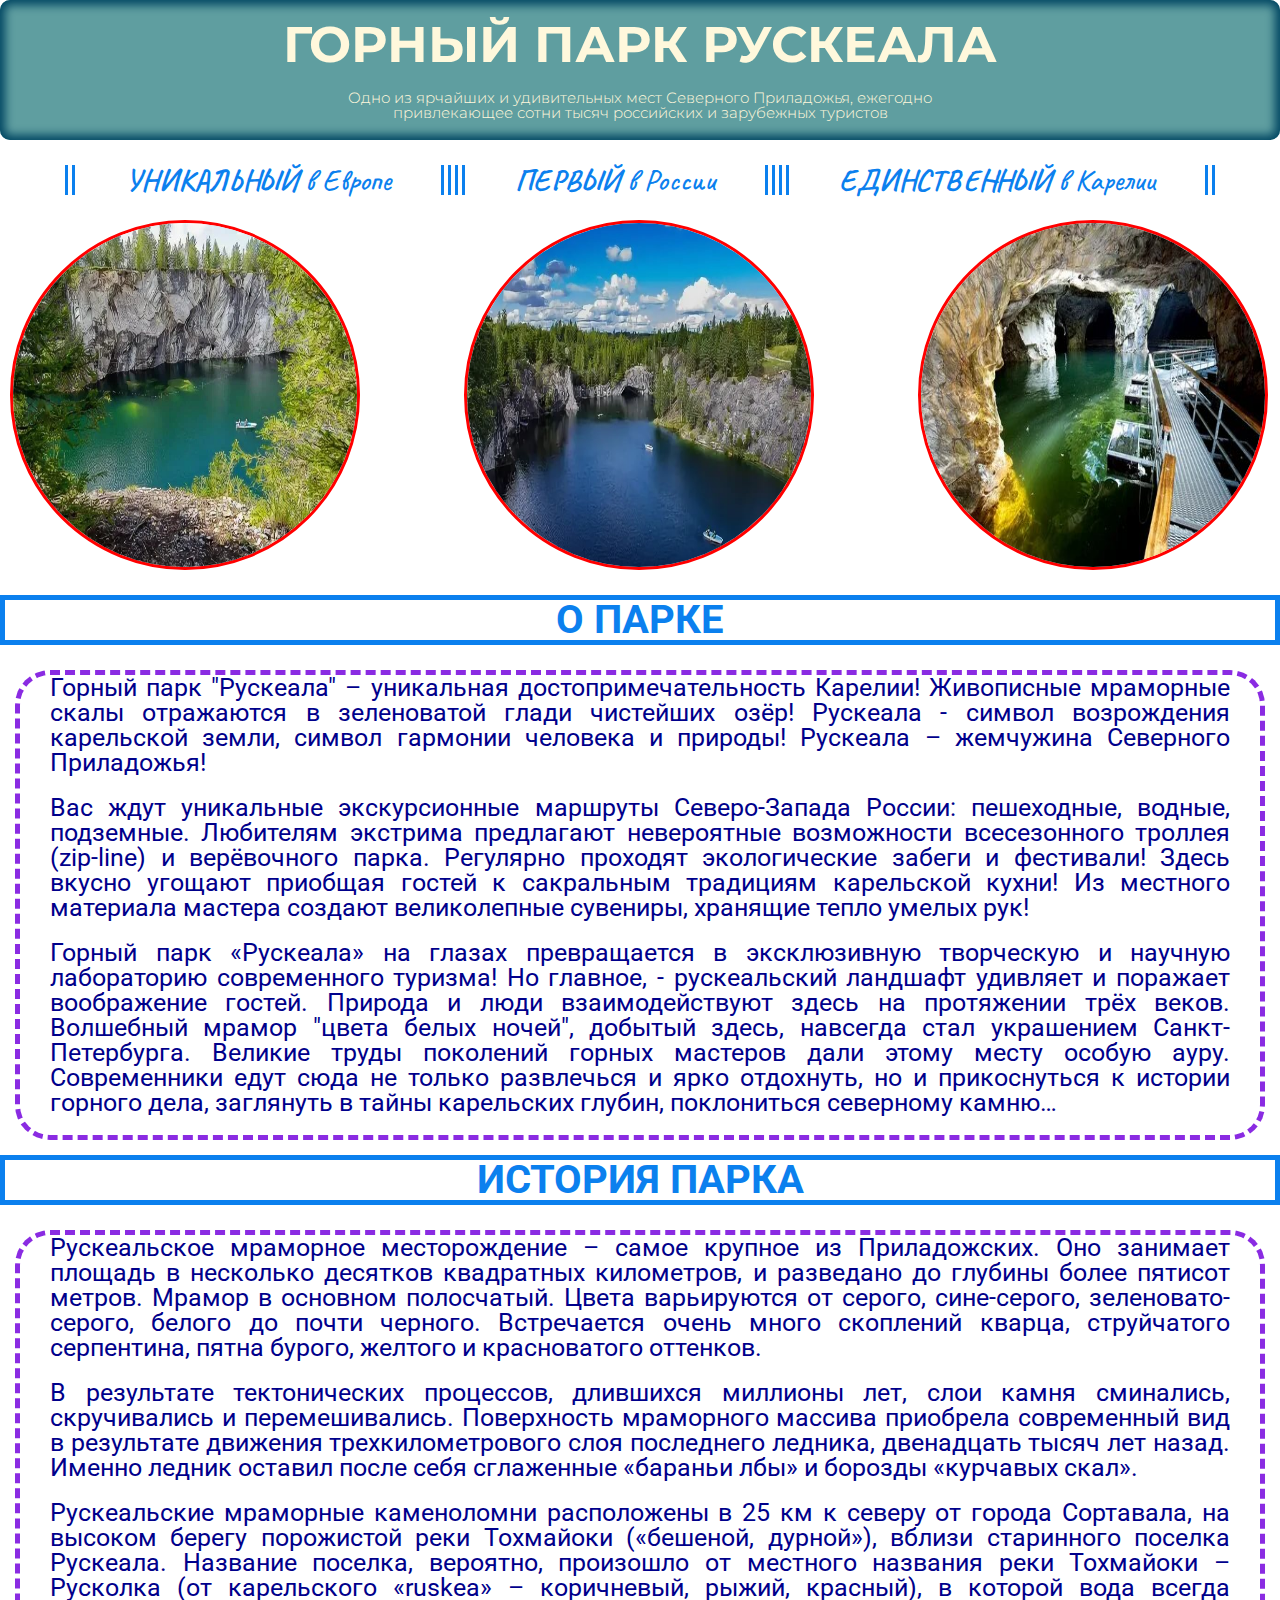
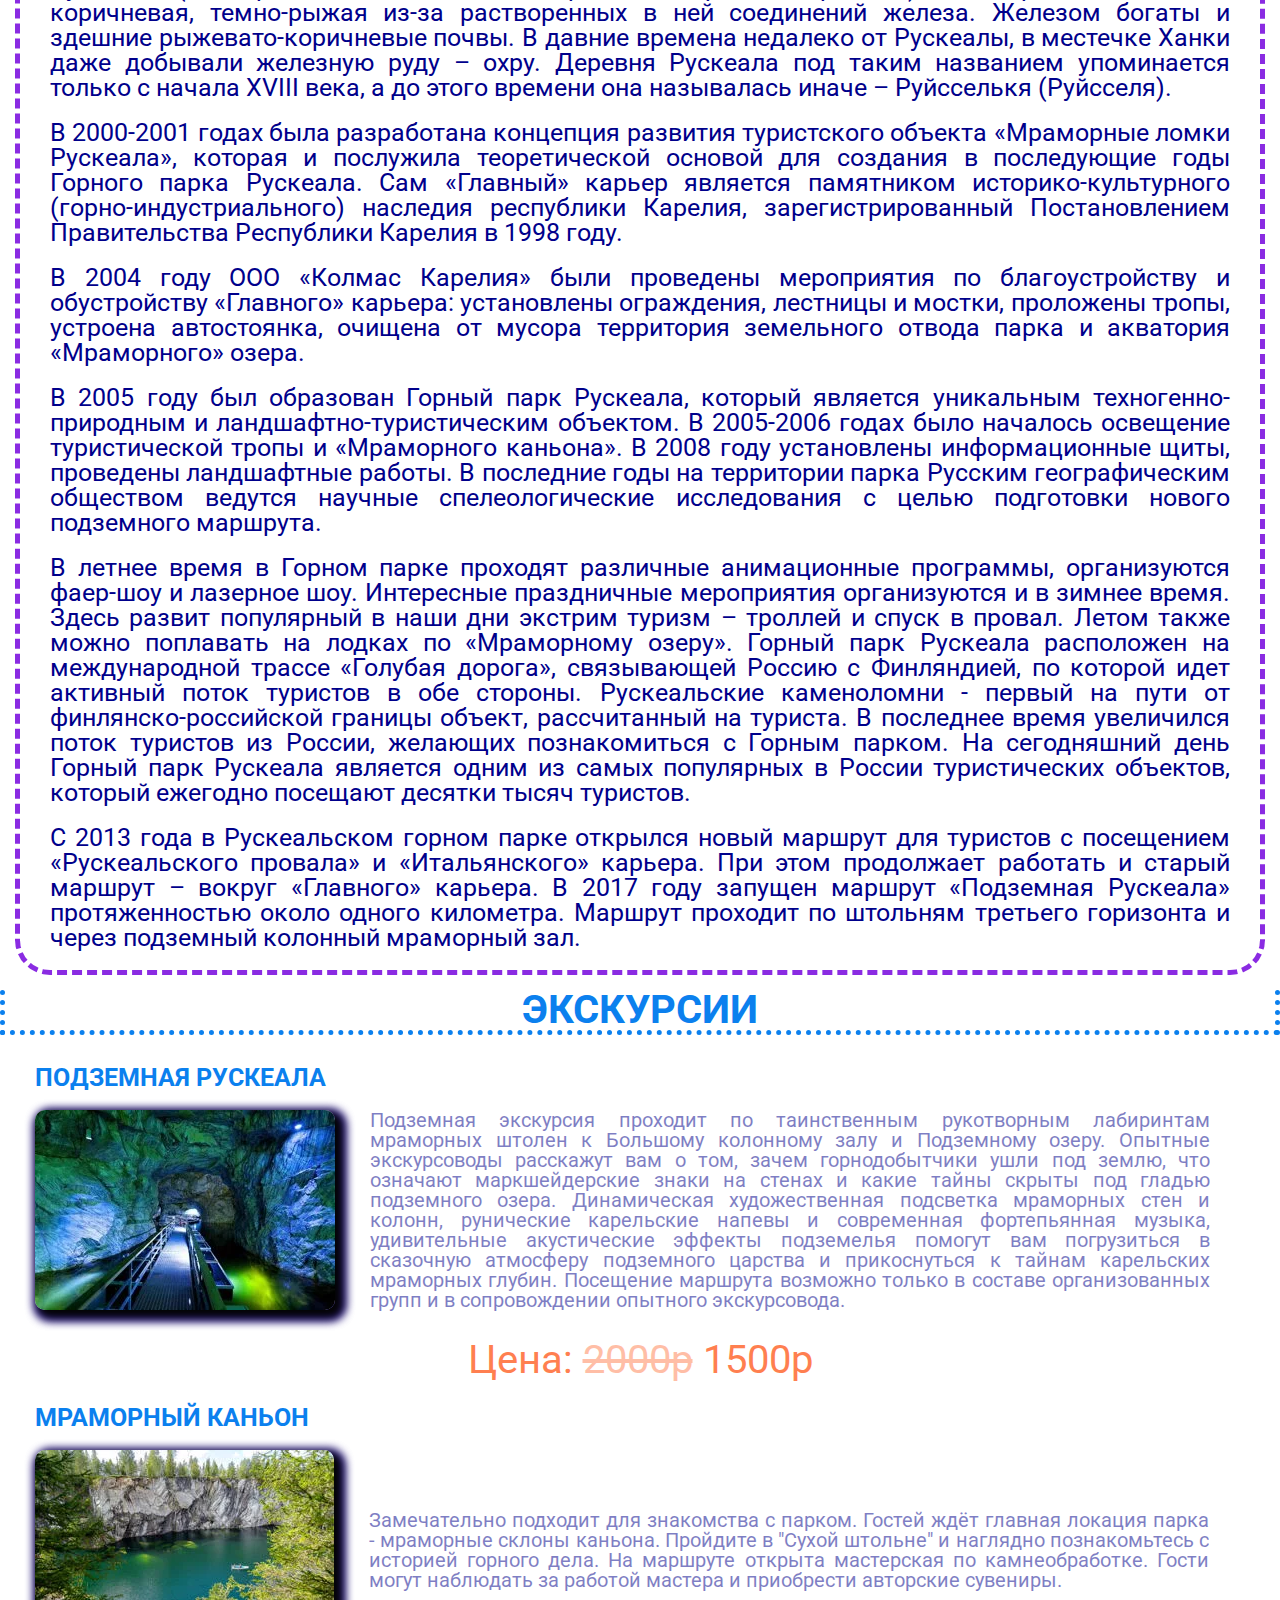
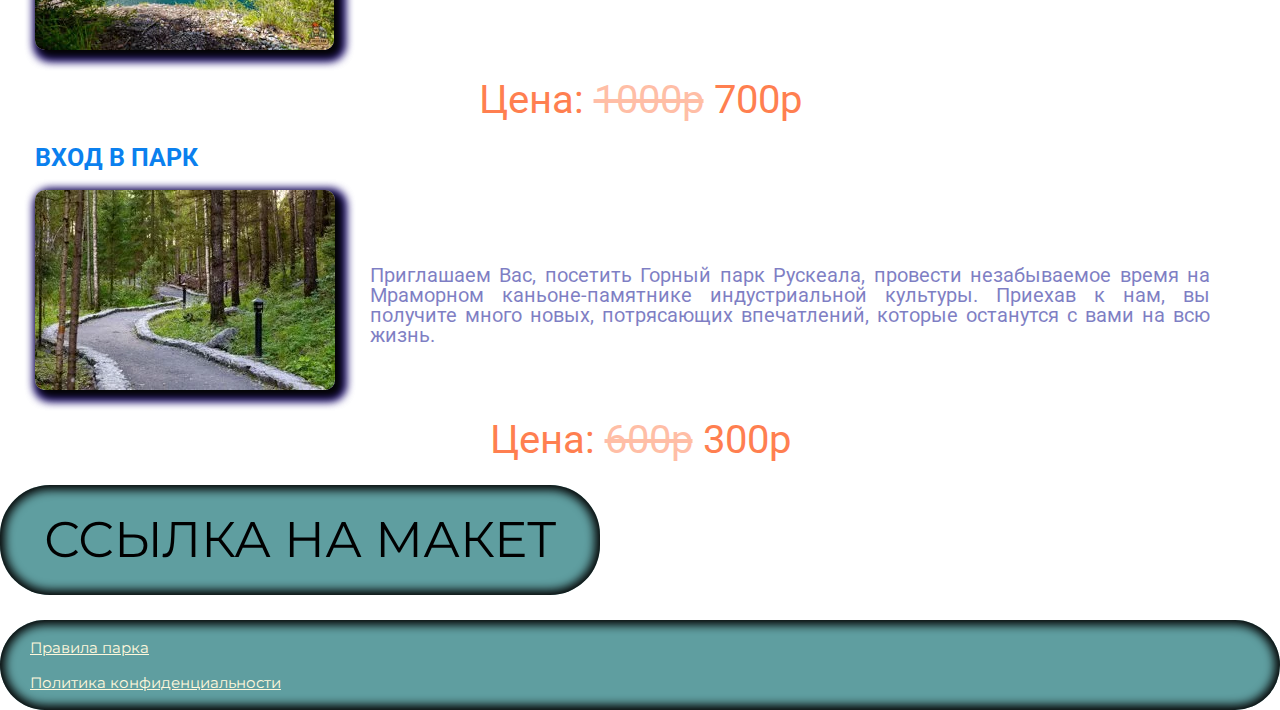
<file: index.html>
<!DOCTYPE html>
<html lang="ru">

<head>
    <meta charset="UTF-8">
    <meta http-equiv="X-UA-Compatible" content="IE=edge">
    <meta name="viewport" content="width=device-width, initial-scale=1.0">
    <title>РУСКЕАЛА</title>
    <link rel="stylesheet" href="css/null.css">
    <link rel="stylesheet" href="css/style.css">
</head>

<body>
    <div class="wraper">
<header>
    <div class="header">
    <h1 class="title">горный парк рускеала
            </h1>
            <div class="header-about">Одно из ярчайших и удивительных мест Северного Приладожья, ежегодно привлекающее сотни тысяч российских и зарубежных туристов</div>
        </div>
    </header>
    <main>
<div class="list">
    <ul class="list-item">
        <li class="item"><span>Уникальный</span> в Европе</li>
        <li class="item"><span>Первый</span> в России</li>
        <li class="item"><span>Единственный</span> в Карелии</li>
    </ul>
</div>
<div class="picture">
    <img class="img" src="img/1.jpg" alt="Мраморный каньон">
    <img class="img" src="img/2.jpg" alt="Мраморный каньон">
    <img class="img" src="img/3.jpg" alt="Подземная пещера">
</div>
<div class="post">
    <h2 class="topic">О парке</h2>
    <div class="text"><p>Горный парк "Рускеала" – уникальная достопримечательность Карелии! Живописные мраморные скалы отражаются в зеленоватой глади чистейших озёр! Рускеала - символ возрождения карельской земли, символ гармонии человека и природы! Рускеала – жемчужина Северного Приладожья!</p>
    <p>Вас ждут уникальные экскурсионные маршруты Северо-Запада России: пешеходные, водные, подземные. Любителям экстрима предлагают невероятные возможности всесезонного троллея (zip-line) и верёвочного парка. Регулярно проходят экологические забеги и фестивали! Здесь вкусно угощают приобщая гостей к сакральным традициям карельской кухни! Из местного материала мастера создают великолепные сувениры, хранящие тепло умелых рук!</p>
    <p>Горный парк «Рускеала» на глазах превращается в эксклюзивную творческую и научную лабораторию современного туризма! Но главное, - рускеальский ландшафт удивляет и поражает воображение гостей. Природа и люди взаимодействуют здесь на протяжении трёх веков. Волшебный мрамор "цвета белых ночей", добытый здесь, навсегда стал украшением Санкт-Петербурга. Великие труды поколений горных мастеров дали этому месту особую ауру. Современники едут сюда не только развлечься и ярко отдохнуть, но и прикоснуться к истории горного дела, заглянуть в тайны карельских глубин, поклониться северному камню…</p>
</div>
</div>
<div class="post">
    <h2 class="topic">История парка</h2>
    <div class="text"><p>Рускеальское мраморное месторождение – самое крупное из Приладожских. Оно занимает площадь в несколько десятков квадратных километров, и разведано до глубины более пятисот метров. Мрамор в основном полосчатый. Цвета варьируются от серого, сине-серого, зеленовато-серого, белого до почти черного. Встречается очень много скоплений кварца, струйчатого серпентина, пятна бурого, желтого и красноватого оттенков.</p>
    <p>В результате тектонических процессов, длившихся миллионы лет, слои камня сминались, скручивались и перемешивались. Поверхность мраморного массива приобрела современный вид в результате движения трехкилометрового слоя последнего ледника, двенадцать тысяч лет назад. Именно ледник оставил после себя сглаженные «бараньи лбы» и борозды «курчавых скал».</p>
    <p>Рускеальские мраморные каменоломни расположены в 25 км к северу от города Сортавала, на высоком берегу порожистой реки Тохмайоки («бешеной, дурной»), вблизи старинного поселка Рускеала. Название поселка, вероятно, произошло от местного названия реки Тохмайоки – Русколка (от карельского «ruskea» – коричневый, рыжий, красный), в которой вода всегда коричневая, темно-рыжая из-за растворенных в ней соединений железа. Железом богаты и здешние рыжевато-коричневые почвы. В давние времена недалеко от Рускеалы, в местечке Ханки даже добывали железную руду – охру. Деревня Рускеала под таким названием упоминается только с начала XVIII века, а до этого времени она называлась иначе – Руйсселькя (Руйсселя).</p>
    <p>В 2000-2001 годах была разработана концепция развития туристского объекта «Мраморные ломки Рускеала», которая и послужила теоретической основой для создания в последующие годы Горного парка Рускеала. Сам «Главный» карьер является памятником историко-культурного (горно-индустриального) наследия республики Карелия, зарегистрированный Постановлением Правительства Республики Карелия в 1998 году.</p>
        
        <p>В 2004 году ООО «Колмас Карелия» были проведены мероприятия по благоустройству и обустройству «Главного» карьера: установлены ограждения, лестницы и мостки, проложены тропы, устроена автостоянка, очищена от мусора территория земельного отвода парка и акватория «Мраморного» озера.</p>
        
        <p>В 2005 году был образован Горный парк Рускеала, который является уникальным техногенно-природным и  ландшафтно-туристическим объектом. В 2005-2006 годах было началось освещение туристической тропы и «Мраморного каньона». В 2008 году установлены информационные щиты, проведены ландшафтные работы. В последние годы на территории парка Русским географическим обществом ведутся научные спелеологические исследования с целью подготовки нового подземного маршрута.</p>
        
        <p>В летнее время в Горном парке проходят различные анимационные программы, организуются фаер-шоу и лазерное шоу. Интересные праздничные мероприятия организуются и в зимнее время. Здесь развит популярный в наши дни экстрим туризм – троллей и спуск в провал. Летом также можно поплавать на лодках по «Мраморному озеру». Горный парк Рускеала расположен на международной трассе «Голубая дорога», связывающей Россию с Финляндией, по которой идет активный поток туристов в обе стороны. Рускеальские каменоломни - первый на пути от финлянско-российской границы объект, рассчитанный на туриста. В последнее время увеличился поток туристов из России, желающих познакомиться с Горным парком. На сегодняшний день Горный парк Рускеала является одним из самых популярных в России туристических объектов, который ежегодно посещают десятки тысяч туристов.</p>
        
        <p>С 2013 года в Рускеальском горном парке открылся новый маршрут для туристов с посещением «Рускеальского провала» и «Итальянского» карьера. При этом продолжает работать и старый маршрут – вокруг «Главного» карьера. В 2017 году запущен маршрут «Подземная Рускеала» протяженностью около одного километра. Маршрут проходит по штольням третьего горизонта и через подземный колонный мраморный зал.</p>
    </div>
</div>
<div class="tour">
    <h2 class="topic">Экскурсии</h2>
    <div class="tour-1">
        <div class="tour-name">Подземная рускеала</div>
        <img class="img-tour" src="img/Подземная_руcкеала.jpg" alt="Подземная руcкеала">
        <p>Подземная экскурсия проходит по таинственным рукотворным лабиринтам мраморных штолен к Большому колонному залу и Подземному озеру. Опытные экскурсоводы расскажут вам о том, зачем горнодобытчики ушли под землю, что означают маркшейдерские знаки на стенах и какие тайны скрыты под гладью подземного озера. Динамическая художественная подсветка мраморных стен и колонн, рунические карельские напевы и современная фортепьянная музыка, удивительные акустические эффекты подземелья помогут вам погрузиться в сказочную атмосферу подземного царства и прикоснуться к тайнам карельских мраморных глубин. Посещение маршрута возможно только в составе организованных групп и в сопровождении опытного экскурсовода.</p>
        <div class="price">
        Цена: <span>2000р</span> 1500р
        </div>
    </div>
    <div class="tour-2">
        <div class="tour-name">Мраморный каньон</div>
        <img class="img-tour" src="img/Мраморный_каньон.jpg" alt="Мраморный каньон">
        <p>Замечательно подходит для знакомства с парком. Гостей ждёт главная локация парка - мраморные склоны каньона. Пройдите в "Сухой штольне" и наглядно познакомьтесь с историей горного дела. На маршруте открыта мастерская по камнеобработке. Гости могут наблюдать за работой мастера и приобрести авторские сувениры.</p>
        <div class="price">
         Цена: <span>1000р</span> 700р
        </div>
    </div>
    <div class="tour-3">
        <div class="tour-name">Вход в парк</div>
        <img class="img-tour" src="img/Вход_в_парк.jpg" alt="Вход в парк">
        <p>Приглашаем Вас, посетить Горный парк Рускеала, провести незабываемое время на Мраморном каньоне-памятнике индустриальной культуры. Приехав к нам, вы получите много новых, потрясающих впечатлений, которые останутся с вами на всю жизнь.</p>
        <div class="price">
        Цена: <span>600р</span> 300р
        </div>
    </div>
</div>
<div class="link-figma">
    <a href="index2.html" class="figma" target="_blank">ссылка на макет</a>
</div>
</main>
<footer>
    <p>Правила парка</p>
    <P>Политика конфиденциальности</P>
</footer>

</div>
</body>
</html>
</file>
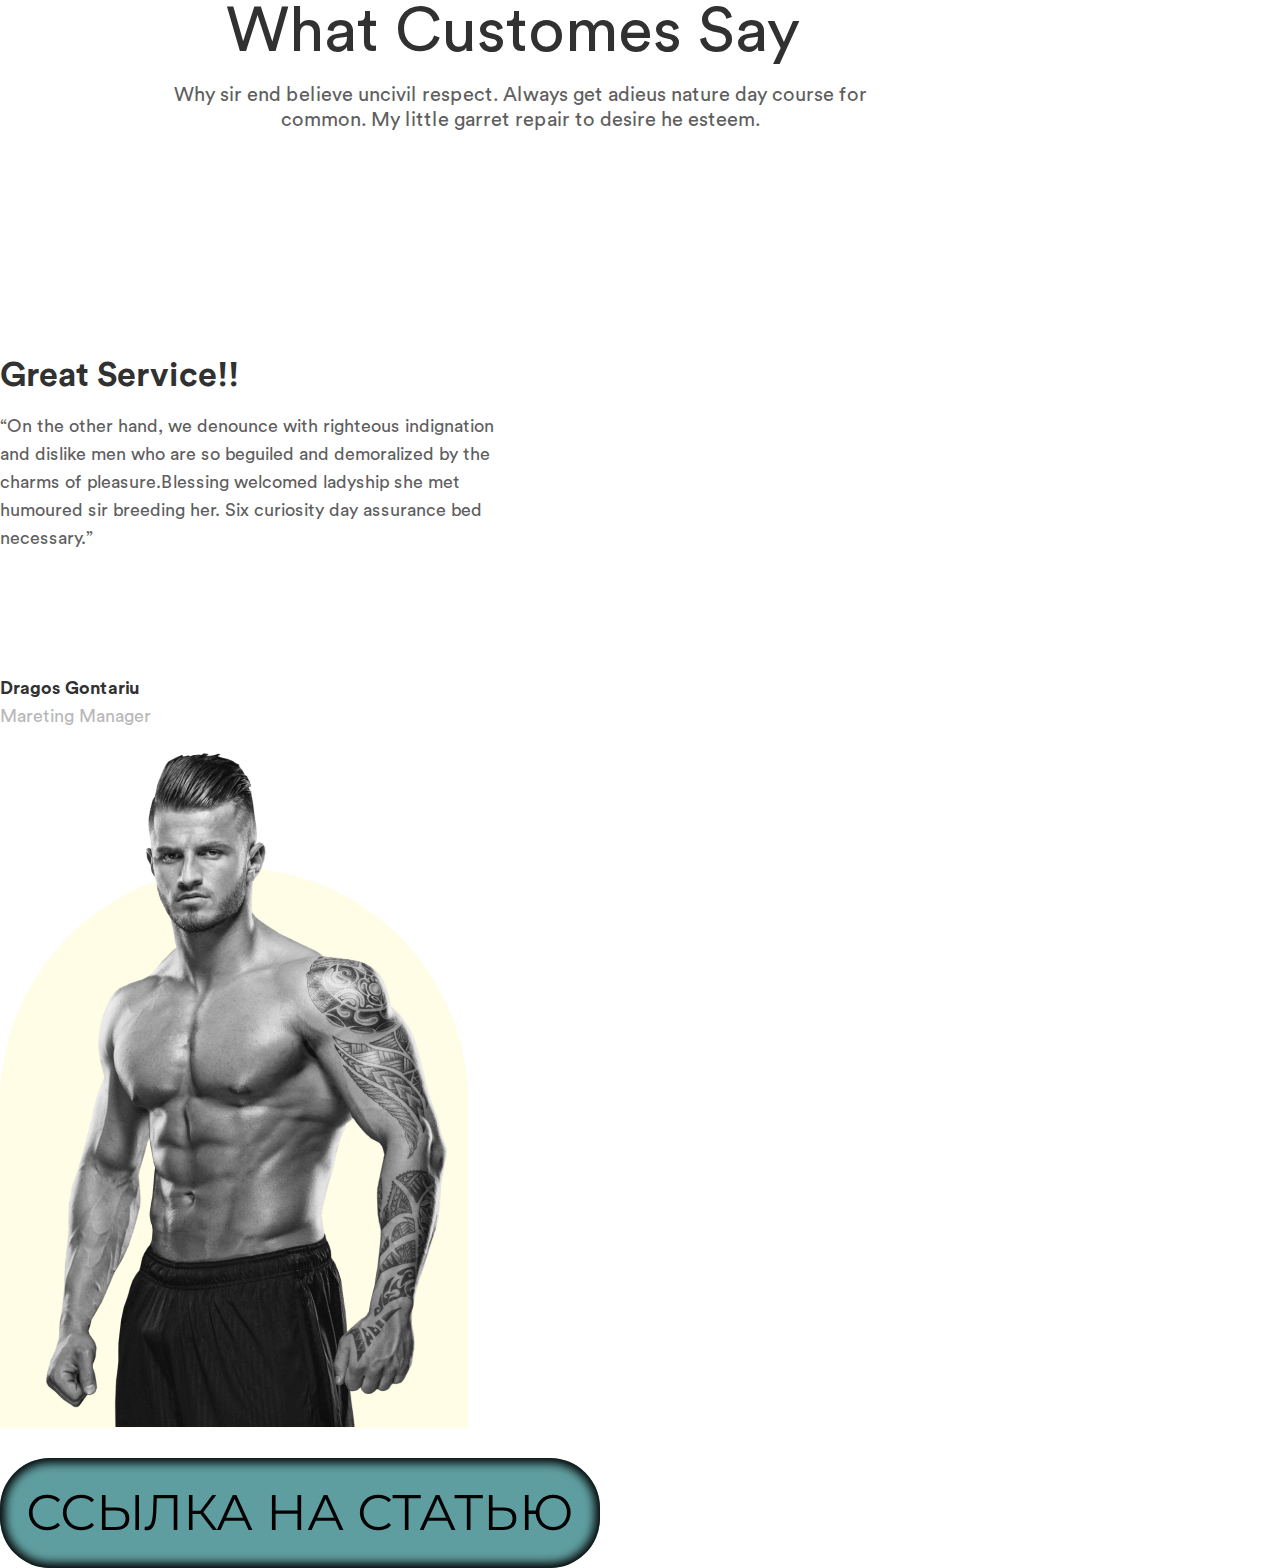
<file: index2.html>
<!DOCTYPE html>
<html lang="en">

<head>
    <meta charset="UTF-8">
    <meta http-equiv="X-UA-Compatible" content="IE=edge">
    <meta name="viewport" content="width=device-width, initial-scale=1.0">
    <title>макет</title>
    <link rel="stylesheet" href="css/null.css">
    <link rel="stylesheet" href="css/style.css">
</head>

<body>
<div class="wraper">
      
<div class="fitnes">
<header class="fitnes-header">
<h1>What Customes Say</h1>
</header>
<div class="fitnes-header-about">
Why sir end believe uncivil respect. Always get adieus nature day course for common. My little garret repair to desire he esteem.
</div> 
<div class="service">
   <h2>Great Service!!</h2>
   <div class="service-about">
      “On the other hand, we denounce with righteous indignation and dislike men who are so beguiled and demoralized by the charms of pleasure.Blessing welcomed ladyship she met humoured sir breeding her. Six curiosity day assurance bed necessary.”
   </div>
   <div class="service-manager-name">
      Dragos Gontariu
   </div>
   <div class="service-manager">
      Mareting Manager
   </div>
   <div class="manager-img">
      <img src="img/image.jpg" alt="manager">
   </div>
</div>
</div>
<div class="link-figma">
   <a href="index.html" class="figma">ссылка на статью</a>
</div>

</div>
</body>
</html>
</file>
<file: css/null.css>
*,
*::before,
*::after {
	box-sizing: border-box;
	margin: 0;
	padding: 0;
	border: 0;
}
li {
	list-style: none;
}
a {
	color: inherit;
}
a,
a:visited {
	text-decoration: none;
}
a:hover {
	text-decoration: none;
}
h1,
h2,
h3,
h4,
h5,
h6 {
	font-weight: inherit;
	font-size: inherit;
}
img {
	vertical-align: top;
}

body,
html {
	height: 100%;
	line-height: 1;
}
</file>
<file: css/style.css>
/* &display=swap); */
@import url(https://fonts.googleapis.com/css?family=Roboto:300,regular,700&display=swap);
@import url(https://fonts.googleapis.com/css?family=Caveat:regular,500,600,700&display=swap);
@import url(https://fonts.googleapis.com/css?family=Montserrat:100,300,regular,500,600,700,900&display=swap);
@font-face{
   font-family: CircularStd;
   src: url('../fonts/CircularStd-Book.woff2') format("woff2"), url('../fonts/CircularStd-Book.woff') format("woff");
   font-weight: 400;
   font-style: normal;
   font-display: swap;
}
@font-face{
   font-family: CircularStd;
   src: url('../fonts/CircularStd-Bold.woff2') format("woff2"), url('../fonts/CircularStd-Bold.woff') format("woff");
   font-weight: 700;
   font-style: normal;
   font-display: swap;
}

.wrapper {
	min-height: 100%;
	overflow: hidden;
}

.header{
   background-color: cadetblue;
   font-family: "Montserrat";
   text-align: center;
   padding: 20px;
   box-shadow: inset 0px 0px 10px 5px  rgb(2, 71, 99);;
   border-radius: 10px;
}
.title{
   font-size: 50px;
   font-weight: 700;
   text-transform: uppercase;
   color:cornsilk;
   margin-bottom: 20px;
   }
.header-about{
   font-size: 15px;
   font-weight: 300;
   color:cornsilk;
   width: 600px;
   margin: auto;
}
.list {
   text-align: center;
   padding-top: 25px;
   margin-bottom: 25px;
}
.item {
   font-family: Caveat;
   font-size: 30px;
   font-weight: 500;
   color:rgb(11, 128, 238);
   display:inline-block;
   padding: 0 50px 0 50px;
   border: 10px double rgb(11, 128, 238);
   border-top: none;
   border-bottom: none;
   }
   .item span{
      font-weight: 700;
      text-transform: uppercase; 
   }
.picture{
   width: 1260px;
   margin: 0 auto 25px auto;
}
.img{
   width: 350px;
   height: 350px;
   border: 3px solid red;
   border-radius: 50%;
}
.img ~ img{
   margin-left: 100px;
}
.post {
font-size: 25px;
font-weight: 400;
margin-bottom: 20px;
font-family: "Roboto";
color: darkblue;
}
main > .post > .topic{
border: 5px solid rgb(11, 128, 238);
}
.topic {
font-size: 40px;
font-weight: 700;
text-transform: uppercase;
color:rgb(11, 128, 238);
margin-bottom: 30px;
font-family: "Roboto";
text-align: center;
border: 5px dotted rgb(11, 128, 238);
border-top: 0;
}

.text{
   margin-left: 20px;
   margin-right: 20px;
   outline: 5px dashed blueviolet;
   border-radius: 30px;
}

p{
   text-align: justify;
   padding: 0 30px 20px 30px;
   
}
.tour{
font-size: 25px;
font-weight: 400;
margin-bottom: 20px;
font-family: "Roboto";
color: darkblue;
}
.tour-name{
   font-size: 25px;
   font-weight: 700;
   text-transform: uppercase;
   color:rgb(11, 128, 238);
   margin-bottom: 20px;
   font-family: "Roboto";
}
   .tour-1{
      margin: 0 auto 25px auto;
      width: 1210px;
      font-family: "Roboto";
      font-size: 20px;
   }
   .tour-1 p{
      display: inline-block;
      width: 900px;
      padding: 0 30px 0 30px;
      color: darkblue;
   }
   .tour-2{
      margin: 0 auto 25px auto;
      width: 1210px;
      font-family: "Roboto";
      font-size: 20px;
   }
   .tour-2 p{
      display: inline-block;
      width: 900px;
      padding: 60px 30px 0 30px;
      color: darkblue;
   }
   .tour-3{
      margin: 0 auto 25px auto;
      width: 1210px;
      font-family: "Roboto";
      font-size: 20px;
      
   }
   .tour-3 p{
      display: inline-block;
      width: 900px;
      padding: 75px 30px 0 30px;
      color: darkblue;
   }
   .tour p {
      opacity: 0.5;
   }
   .tour span {
      opacity: 0.5;
   }
   .price {
      margin-top: 30px;
      font-family: "Roboto";
      font-size: 40px;
      text-align: center;
      color: coral;
   }
   .price span{
      text-decoration: line-through;
   }
   .img-tour{
      box-shadow: 5px 5px 10px 5px rgb(5, 5, 5), 5px 5px 10px 5px rgb(56, 25, 235);
      border-radius: 10px;
   }
   footer{
      background-color: cadetblue;
      font-family: "Montserrat";
      font-size: 15px;
      color:cornsilk;
      padding-top: 20px;
      box-shadow: inset 0px 0px 10px 5px rgb(5, 5, 5);
      border-radius: 50px;
      text-decoration: underline;
      margin-bottom: 25px;
   }

   .link-figma {
      width: 600px;
      box-shadow: inset 0px 0px 10px 5px rgb(5, 5, 5);
      margin-bottom: 25px;
      text-align: center;
      border-radius: 50px;
      padding: 30px 0 30px 0;
      background-color: cadetblue;
      font-family: "Montserrat";
      text-transform: uppercase;
      font-size: 50px;
      }

   .fitnes {
      width: 1025px;
   }
   .fitnes-header {
      font-family: "CircularStd";
      font-weight: 400;
      font-size: 63px;
      line-height: 100%;
      text-align: center;
      margin-bottom: 20px;
      color:#313131;
   }
   .fitnes-header-about {
      font-family: "CircularStd";
      font-weight: 400;
      font-size: 20px;
      line-height: 25.3px;
      margin-bottom: 224px;
      padding-right: 130px;
      padding-left: 145px;
      text-align: center;
      color:#5F5F5F;
   }
   .service {
      padding-right: 518px;
   }
   h2{
      font-family: "CircularStd";
      font-weight: 700;
      font-size: 34px;
      line-height: 100%;
      margin-bottom: 20px;
      color:#313131;
   }
   .service-about {
      font-family: "CircularStd";
      font-weight: 400;
      font-size: 18px;
      line-height: 28px;
      margin-bottom: 125px;
      color:#5F5F5F;
   }
   .service-manager-name {
      font-family: "CircularStd";
      font-weight: 700;
      font-size: 18px;
      line-height: 23.4px;
      margin-bottom: 5px;
      color:#313131;
   }
   .service-manager {
      font-family: "CircularStd";
      font-weight: 400;
      font-size: 18px;
      line-height: 22.77px;
      color:#B8B8B8;
      margin-bottom: 25px;
   }

   .manager-img{
      margin-bottom: 30px;
   }
</file>
